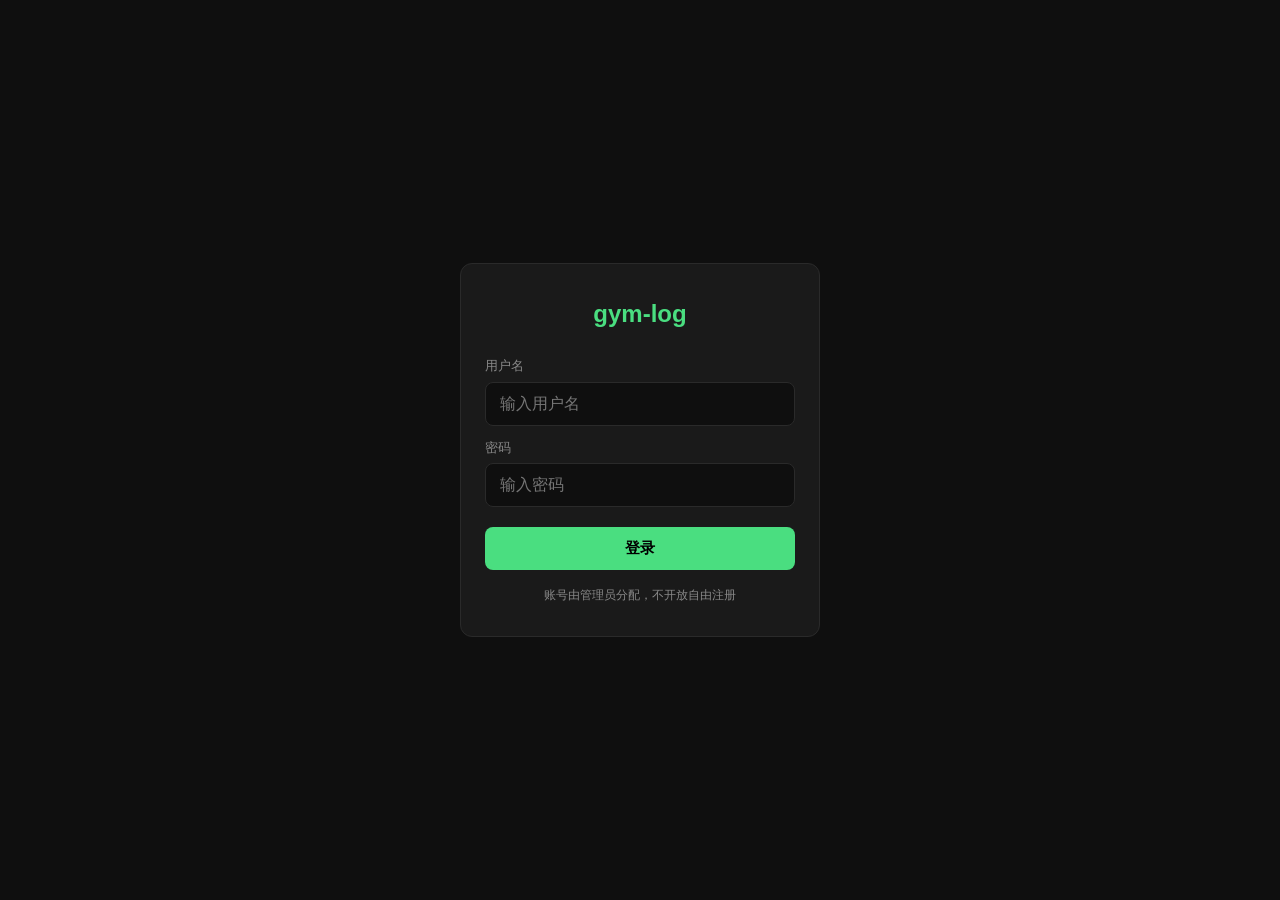
<file: static/login.html>
<!DOCTYPE html>
<html lang="zh-CN">
<head>
  <meta charset="UTF-8">
  <meta name="viewport" content="width=device-width, initial-scale=1.0, maximum-scale=1.0, user-scalable=no">
  <title>登录 - gym-log</title>
  <link rel="stylesheet" href="/static/css/style.css">
  <style>
    .login-wrap {
      min-height: 100vh;
      display: flex;
      align-items: center;
      justify-content: center;
      padding: 20px;
    }
    .login-card {
      background: var(--surface);
      border: 1px solid var(--border);
      border-radius: var(--radius);
      padding: 32px 24px;
      width: 100%;
      max-width: 360px;
    }
    .login-card h2 {
      text-align: center;
      margin-bottom: 24px;
      color: var(--accent);
    }
    .login-card .btn {
      width: 100%;
      margin-top: 20px;
    }
    .login-hint {
      text-align: center;
      font-size: 12px;
      color: var(--text-secondary);
      margin-top: 16px;
    }
  </style>
</head>
<body>
  <div class="login-wrap">
    <div class="login-card">
      <h2>gym-log</h2>
      <label>用户名</label>
      <input type="text" id="username" placeholder="输入用户名" autocomplete="username">
      <label>密码</label>
      <input type="password" id="password" placeholder="输入密码" autocomplete="current-password">
      <button id="btn-login" class="btn primary">登录</button>
      <p class="login-hint">账号由管理员分配，不开放自由注册</p>
    </div>
  </div>
  <div id="toast" class="toast"></div>
  <script>
    function $(s) { return document.querySelector(s); }
    function toast(msg) {
      const t = $('#toast');
      t.textContent = msg;
      t.classList.add('show');
      setTimeout(() => t.classList.remove('show'), 2000);
    }

    $('#btn-login').addEventListener('click', async () => {
      const username = $('#username').value.trim();
      const password = $('#password').value;
      if (!username || !password) return toast('请填写用户名和密码');

      try {
        const res = await fetch('/api/v1/auth/login', {
          method: 'POST',
          headers: { 'Content-Type': 'application/json' },
          body: JSON.stringify({ username, password }),
          credentials: 'include'
        });
        if (!res.ok) {
          const data = await res.json();
          throw new Error(data.error || '登录失败');
        }
        window.location.href = '/';
      } catch (e) {
        toast(e.message);
      }
    });

    $('#password').addEventListener('keydown', (e) => {
      if (e.key === 'Enter') $('#btn-login').click();
    });
  </script>
</body>
</html>
</file>
<file: static/css/style.css>
:root {
  --bg: #0f0f0f;
  --surface: #1a1a1a;
  --surface-hover: #252525;
  --border: #2a2a2a;
  --text: #e0e0e0;
  --text-secondary: #888;
  --accent: #4ade80;
  --accent-dark: #22c55e;
  --danger: #ef4444;
  --secondary: #f97316;
  --radius: 12px;
}

* { box-sizing: border-box; margin: 0; padding: 0; }

html, body {
  background: var(--bg);
  color: var(--text);
  font-family: -apple-system, BlinkMacSystemFont, "Segoe UI", Roboto, sans-serif;
  font-size: 16px;
  line-height: 1.5;
  min-height: 100vh;
  -webkit-tap-highlight-color: transparent;
}

.tab-nav {
  position: sticky;
  top: 0;
  display: flex;
  background: var(--surface);
  border-bottom: 1px solid var(--border);
  z-index: 10;
}

.tab-btn {
  flex: 1;
  padding: 14px 0;
  background: none;
  border: none;
  color: var(--text-secondary);
  font-size: 15px;
  font-weight: 600;
  cursor: pointer;
  transition: color .2s;
}

.tab-btn.active {
  color: var(--accent);
  box-shadow: inset 0 -2px 0 var(--accent);
}

main { padding: 12px; max-width: 600px; margin: 0 auto; }

.tab-panel { display: none; }
.tab-panel.active { display: block; }

.card {
  background: var(--surface);
  border-radius: var(--radius);
  padding: 16px;
  margin-bottom: 12px;
  border: 1px solid var(--border);
}

.card h3 {
  font-size: 16px;
  margin-bottom: 12px;
  color: var(--text);
}

label {
  display: block;
  font-size: 13px;
  color: var(--text-secondary);
  margin-bottom: 6px;
  margin-top: 12px;
}

label:first-child { margin-top: 0; }

input, select {
  width: 100%;
  padding: 12px 14px;
  background: var(--bg);
  border: 1px solid var(--border);
  border-radius: 8px;
  color: var(--text);
  font-family: inherit;
  font-size: 16px;
  outline: none;
  transition: border-color .2s;
}

select {
  appearance: none;
  -webkit-appearance: none;
  background-image: url("data:image/svg+xml,%3Csvg xmlns='http://www.w3.org/2000/svg' width='12' height='12' viewBox='0 0 12 12'%3E%3Cpath fill='%23a0a0a0' d='M6 8L1 3h10z'/%3E%3C/svg%3E");
  background-repeat: no-repeat;
  background-position: right 27px center;
  padding-right: 44px;
  cursor: pointer;
}

input:focus, select:focus { border-color: var(--accent); }

.row {
  display: flex;
  gap: 10px;
}

.row .field { flex: 1; }

.btn {
  padding: 12px;
  margin-top: 14px;
  border: none;
  border-radius: 8px;
  font-size: 15px;
  font-weight: 600;
  cursor: pointer;
  transition: opacity .2s, transform .1s;
}

.btn:active { transform: scale(0.98); }

.btn.primary {
  background: var(--accent);
  color: #000;
}

.btn.secondary {
  background: var(--secondary);
  color: #fff;
}

.btn.danger {
  background: transparent;
  color: var(--danger);
  border: 1px solid var(--danger);
  margin-top: 8px;
}

.btn.small {
  width: auto;
  padding: 6px 12px;
  margin-top: 0;
  font-size: 13px;
}

.btn-row {
  display: flex;
  gap: 10px;
}

.logout-btn {
  flex: 0.5;
  padding: 14px 0;
  background: none;
  border: none;
  color: var(--danger);
  font-size: 15px;
  font-weight: 600;
  cursor: pointer;
  transition: opacity .2s;
}

.btn-row .btn {
  flex: 1;
}

.hidden { display: none !important; }

/* 热身组/常规组 标题 */
.warmup-title {
  font-size: 14px;
  font-weight: 600;
  color: var(--secondary);
  margin: 14px 0 8px;
  padding-bottom: 6px;
  border-bottom: 1px solid var(--border);
}

.normal-title {
  font-size: 14px;
  font-weight: 600;
  color: var(--accent);
  margin: 14px 0 8px;
  padding-bottom: 6px;
  border-bottom: 1px solid var(--border);
}

/* 列表项 */
.item {
  display: flex;
  justify-content: space-between;
  align-items: center;
  padding: 12px;
  background: var(--bg);
  border-radius: 8px;
  margin-bottom: 8px;
  border: 1px solid var(--border);
}

.item-info { flex: 1; }

.item-title { font-weight: 600; font-size: 15px; }

.item-meta { font-size: 13px; color: var(--text-secondary); margin-top: 2px; }

/* 组记录 */
.set-item {
  display: flex;
  justify-content: space-between;
  align-items: center;
  padding: 10px 12px;
  background: var(--bg);
  border-radius: 8px;
  margin-bottom: 6px;
}

.set-data { font-size: 15px; }
.set-data .set-val { display: none; }

.set-warmup {
  border-left: 3px solid var(--secondary);
}

.set-time {
  font-size: 12px;
  color: var(--text-secondary);
  margin-left: 6px;
}

/* 动作库折叠 */
.ex-group {
  margin-bottom: 8px;
  border: 1px solid var(--border);
  border-radius: 8px;
  overflow: hidden;
}

.ex-group-header {
  display: flex;
  justify-content: center;
  align-items: center;
  padding: 12px 14px;
  background: var(--bg);
  cursor: pointer;
  font-weight: 600;
  font-size: 15px;
  user-select: none;
  color: var(--accent);
}

.ex-group-header:hover { background: var(--surface-hover); }

.ex-group-header::after {
  content: "\25BC";
  font-size: 12px;
  color: var(--text-secondary);
  margin-left: 8px;
  transition: transform .2s;
}

.ex-group.collapsed .ex-group-header::after {
  transform: rotate(-90deg);
}

.ex-group-body {
  padding: 8px;
  background: var(--surface);
}

.ex-group.collapsed .ex-group-body { display: none; }

/* 字段配置复选框 */
#ex-fields-wrap label {
  white-space: nowrap;
  flex-shrink: 0;
}

/* 图表 */
.chart-wrap {
  margin-top: 16px;
  height: 260px;
  position: relative;
}

/* toast */
.toast {
  position: fixed;
  bottom: 24px;
  left: 50%;
  transform: translateX(-50%) translateY(100px);
  background: var(--surface);
  color: var(--text);
  padding: 12px 24px;
  border-radius: 8px;
  border: 1px solid var(--border);
  font-size: 14px;
  opacity: 0;
  transition: all .3s;
  pointer-events: none;
  z-index: 100;
}

.vol-hint {
  font-size: 12px;
  color: #f97316;
  margin-top: 8px;
  margin-bottom: 4px;
}

.toast.show {
  opacity: 1;
  transform: translateX(-50%) translateY(0);
}
</file>
